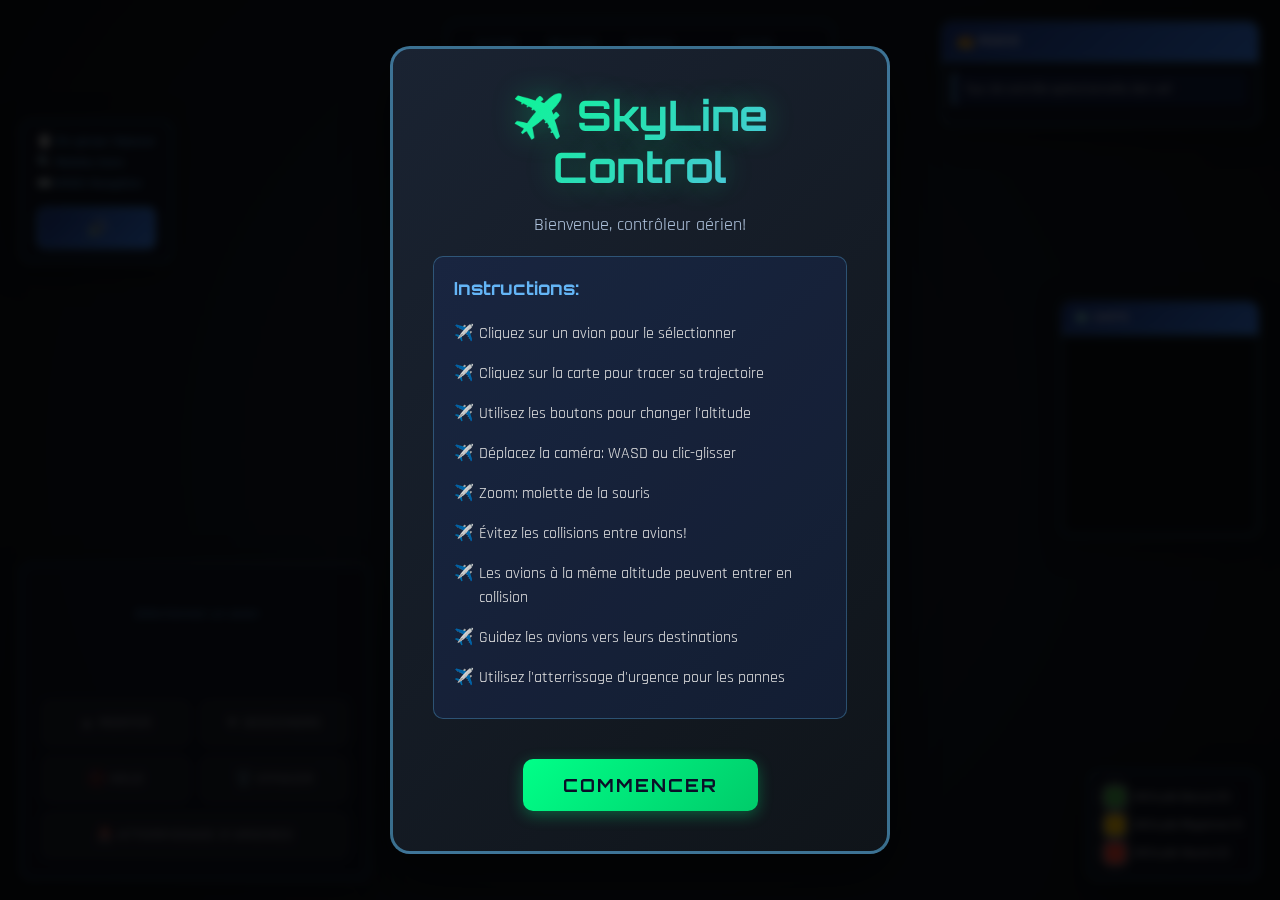
<file: index.html>
<!DOCTYPE html>
<html lang="fr">

<head>
    <meta charset="UTF-8">
    <meta name="viewport" content="width=device-width, initial-scale=1.0">
    <title>SkyLine Control - Air Traffic Control</title>
    <meta name="description"
        content="Gérez le trafic aérien et évitez les collisions dans ce jeu de contrôle aérien immersif">
    <link rel="stylesheet" href="style.css">
</head>

<body>
    <!-- Game Canvas -->
    <canvas id="gameCanvas"></canvas>

    <!-- UI Overlay -->
    <div id="ui-overlay">
        <!-- Top Bar -->
        <div id="top-bar">
            <div id="score-container">
                <div class="label">Score</div>
                <div id="score">0</div>
            </div>
            <div id="high-score-container">
                <div class="label">Record</div>
                <div id="high-score">0</div>
            </div>
            <div id="difficulty-container">
                <div class="label">Niveau</div>
                <div id="difficulty">1</div>
            </div>
            <div id="zoom-container">
                <div class="label">Zoom</div>
                <div id="zoom-level">100%</div>
            </div>
        </div>

        <!-- Radio Messages -->
        <div id="radio-container">
            <div id="radio-header">📻 Radio</div>
            <div id="radio-messages"></div>
        </div>

        <!-- Control Panel -->
        <div id="control-panel">
            <div id="selected-info">
                <div id="no-selection">Sélectionnez un avion</div>
                <div id="airplane-info" style="display: none;">
                    <div class="info-row">
                        <span class="info-label">Vol:</span>
                        <span id="flight-id">---</span>
                    </div>
                    <div class="info-row">
                        <span class="info-label">Altitude:</span>
                        <span id="altitude-display">---</span>
                    </div>
                    <div class="info-row">
                        <span class="info-label">Vitesse:</span>
                        <span id="speed-display">---</span>
                    </div>
                    <div class="info-row">
                        <span class="info-label">Statut:</span>
                        <span id="status-display">Normal</span>
                    </div>
                </div>
            </div>

            <div id="controls">
                <button id="btn-altitude-up" class="control-btn" disabled>
                    ▲ Monter
                </button>
                <button id="btn-altitude-down" class="control-btn" disabled>
                    ▼ Descendre
                </button>
                <button id="btn-hold" class="control-btn" disabled>
                    ⭕ Hold
                </button>
                <button id="btn-clear-path" class="control-btn" disabled>
                    🗑️ Effacer
                </button>
                <button id="btn-emergency-land" class="control-btn emergency-btn" disabled>
                    🚨 Atterrissage d'urgence
                </button>
            </div>
        </div>

        <!-- Minimap -->
        <div id="minimap-container">
            <div id="minimap-header">🗺️ Carte</div>
            <canvas id="minimap"></canvas>
        </div>

        <!-- Camera Controls Help -->
        <div id="camera-help">
            <div class="help-item">🖱️ Clic-glisser: Déplacer</div>
            <div class="help-item">🔍 Molette: Zoom</div>
            <div class="help-item">⌨️ WASD: Navigation</div>
            <button id="btn-toggle-sound" class="sound-toggle" title="Activer/Désactiver le son">
                🔊
            </button>
        </div>

        <!-- Legend -->
        <div id="legend">
            <div class="legend-item">
                <div class="legend-color" style="background: #4CAF50;"></div>
                <span>Altitude Basse (0)</span>
            </div>
            <div class="legend-item">
                <div class="legend-color" style="background: #FFC107;"></div>
                <span>Altitude Moyenne (1)</span>
            </div>
            <div class="legend-item">
                <div class="legend-color" style="background: #F44336;"></div>
                <span>Altitude Haute (2)</span>
            </div>
        </div>
    </div>

    <!-- Game Over Modal -->
    <div id="game-over-modal" class="modal">
        <div class="modal-content">
            <h1>💥 COLLISION!</h1>
            <p id="final-score">Score Final: 0</p>
            <p id="game-over-message">Deux avions sont entrés en collision!</p>
            <button id="btn-restart" class="btn-primary">Recommencer</button>
        </div>
    </div>

    <!-- Welcome Modal -->
    <div id="welcome-modal" class="modal active">
        <div class="modal-content">
            <h1>✈️ SkyLine Control</h1>
            <p>Bienvenue, contrôleur aérien!</p>
            <div class="instructions">
                <h3>Instructions:</h3>
                <ul>
                    <li>Cliquez sur un avion pour le sélectionner</li>
                    <li>Cliquez sur la carte pour tracer sa trajectoire</li>
                    <li>Utilisez les boutons pour changer l'altitude</li>
                    <li>Déplacez la caméra: WASD ou clic-glisser</li>
                    <li>Zoom: molette de la souris</li>
                    <li>Évitez les collisions entre avions!</li>
                    <li>Les avions à la même altitude peuvent entrer en collision</li>
                    <li>Guidez les avions vers leurs destinations</li>
                    <li>Utilisez l'atterrissage d'urgence pour les pannes</li>
                </ul>
            </div>
            <button id="btn-start" class="btn-primary">Commencer</button>
        </div>
    </div>

    <!-- Tutorial Overlay -->
    <div id="tutorial-overlay" class="modal">
        <div class="tutorial-content">
            <h2>🎓 Tutoriel SkyLine Control</h2>
            <div id="tutorial-step" class="tutorial-step">
                <div class="step-number">Étape <span id="step-current">1</span> / <span id="step-total">5</span></div>
                <div id="tutorial-text" class="tutorial-text"></div>
                <div class="tutorial-arrow" id="tutorial-arrow"></div>
            </div>
            <div class="tutorial-buttons">
                <button id="btn-skip-tutorial" class="btn-secondary">Passer</button>
                <button id="btn-next-tutorial" class="btn-primary">Suivant</button>
            </div>
        </div>
    </div>

    <script src="main.js"></script>
</body>

</html>
</file>
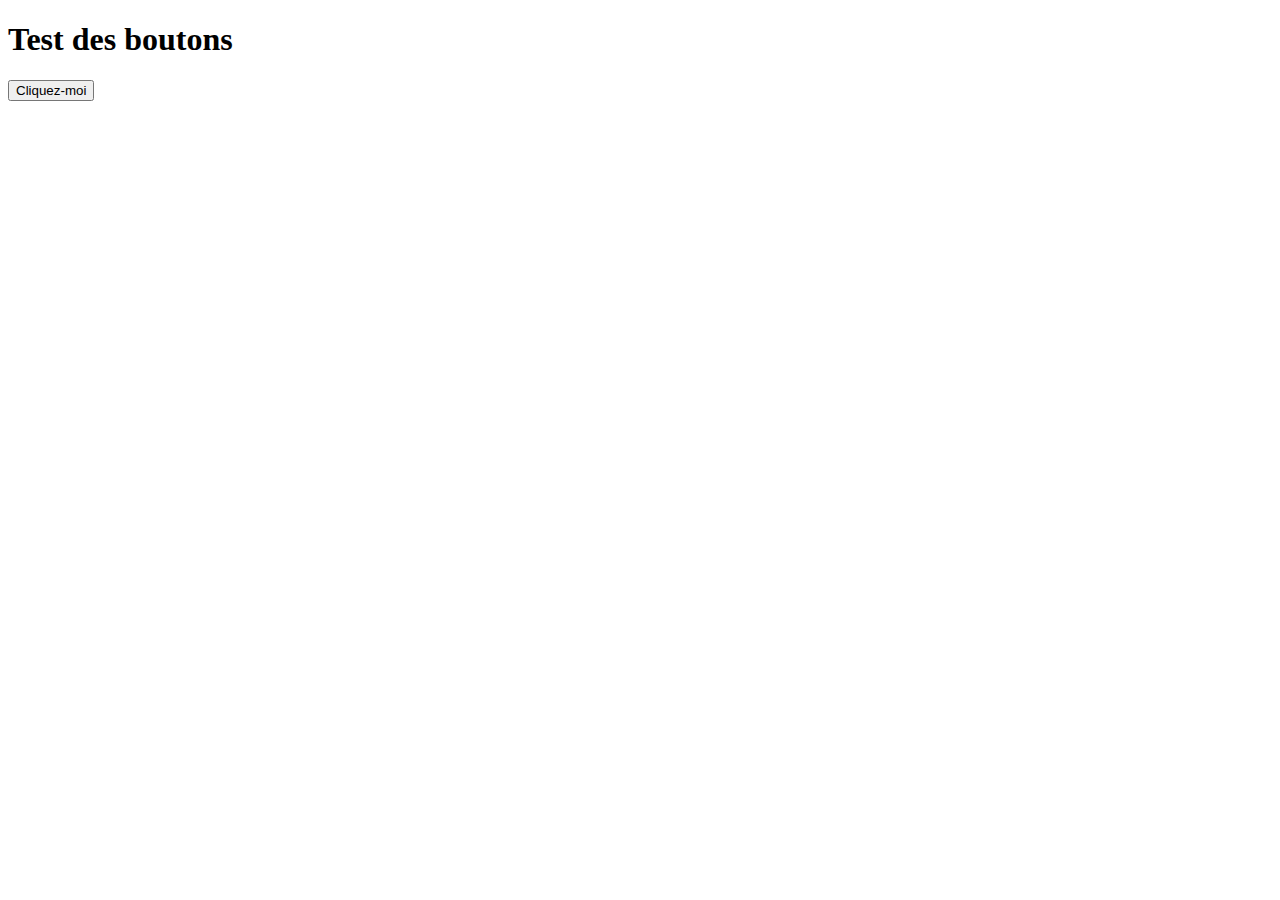
<file: test.html>
<!DOCTYPE html>
<html>

<head>
    <title>Test Boutons</title>
</head>

<body>
    <h1>Test des boutons</h1>
    <button id="test-btn">Cliquez-moi</button>
    <div id="output"></div>

    <script>
        console.log('Script chargé');

        document.getElementById('test-btn').addEventListener('click', function () {
            console.log('Bouton cliqué!');
            document.getElementById('output').textContent = 'Bouton fonctionne!';
        });

        console.log('Event listener ajouté');
    </script>
</body>

</html>
</file>
<file: style.css>
/* Import Modern Font */
@import url('https://fonts.googleapis.com/css2?family=Orbitron:wght@400;500;700;900&family=Rajdhani:wght@300;400;500;600;700&display=swap');

/* Reset & Base Styles */
* {
    margin: 0;
    padding: 0;
    box-sizing: border-box;
}

body {
    font-family: 'Rajdhani', sans-serif;
    background: linear-gradient(135deg, #0a0e27 0%, #1a1f3a 50%, #0f1419 100%);
    color: #ffffff;
    overflow: hidden;
    width: 100vw;
    height: 100vh;
}

/* Canvas */
#gameCanvas {
    display: block;
    background: radial-gradient(circle at 50% 50%, #1a2332 0%, #0d1117 100%);
    cursor: crosshair;
    position: absolute;
    top: 0;
    left: 0;
}

/* UI Overlay */
#ui-overlay {
    position: absolute;
    top: 0;
    left: 0;
    width: 100%;
    height: 100%;
    pointer-events: none;
    z-index: 10;
}

#ui-overlay>* {
    pointer-events: auto;
}

/* Top Bar */
#top-bar {
    position: absolute;
    top: 20px;
    left: 50%;
    transform: translateX(-50%);
    display: flex;
    gap: 30px;
    background: rgba(15, 20, 35, 0.85);
    backdrop-filter: blur(10px);
    border: 2px solid rgba(100, 200, 255, 0.3);
    border-radius: 15px;
    padding: 15px 30px;
    box-shadow: 0 8px 32px rgba(0, 0, 0, 0.4);
}

#score-container,
#difficulty-container,
#high-score-container,
#zoom-container {
    text-align: center;
}

.label {
    font-size: 12px;
    color: #64b5f6;
    text-transform: uppercase;
    letter-spacing: 2px;
    margin-bottom: 5px;
    font-weight: 500;
}

#score,
#difficulty,
#high-score,
#zoom-level {
    font-family: 'Orbitron', monospace;
    font-size: 32px;
    font-weight: 700;
    color: #00ff88;
    text-shadow: 0 0 10px rgba(0, 255, 136, 0.5);
}

/* Radio Container */
#radio-container {
    position: absolute;
    top: 20px;
    right: 20px;
    width: 320px;
    max-height: 250px;
    background: rgba(15, 20, 35, 0.9);
    backdrop-filter: blur(10px);
    border: 2px solid rgba(100, 200, 255, 0.3);
    border-radius: 12px;
    overflow: hidden;
    box-shadow: 0 8px 32px rgba(0, 0, 0, 0.4);
}

#radio-header {
    background: linear-gradient(135deg, #1e3a8a 0%, #3b82f6 100%);
    padding: 10px 15px;
    font-weight: 600;
    font-size: 14px;
    text-transform: uppercase;
    letter-spacing: 1px;
    border-bottom: 2px solid rgba(100, 200, 255, 0.5);
}

#radio-messages {
    padding: 10px;
    max-height: 200px;
    overflow-y: auto;
    font-size: 13px;
}

.radio-message {
    padding: 8px 10px;
    margin-bottom: 8px;
    background: rgba(30, 58, 138, 0.3);
    border-left: 3px solid #64b5f6;
    border-radius: 4px;
    animation: slideIn 0.3s ease-out;
    line-height: 1.4;
}

.radio-message.emergency {
    border-left-color: #ff4444;
    background: rgba(139, 0, 0, 0.3);
    color: #ffcccc;
}

@keyframes slideIn {
    from {
        opacity: 0;
        transform: translateX(20px);
    }

    to {
        opacity: 1;
        transform: translateX(0);
    }
}

/* Control Panel */
#control-panel {
    position: absolute;
    bottom: 20px;
    left: 20px;
    width: 350px;
    background: rgba(15, 20, 35, 0.9);
    backdrop-filter: blur(10px);
    border: 2px solid rgba(100, 200, 255, 0.3);
    border-radius: 12px;
    padding: 20px;
    box-shadow: 0 8px 32px rgba(0, 0, 0, 0.4);
}

#selected-info {
    margin-bottom: 15px;
    min-height: 100px;
}

#no-selection {
    text-align: center;
    color: #64b5f6;
    font-size: 14px;
    padding: 20px;
    font-style: italic;
}

#airplane-info {
    font-size: 14px;
}

.info-row {
    display: flex;
    justify-content: space-between;
    padding: 8px 0;
    border-bottom: 1px solid rgba(100, 200, 255, 0.2);
}

.info-row:last-child {
    border-bottom: none;
}

.info-label {
    color: #64b5f6;
    font-weight: 500;
}

#flight-id,
#altitude-display,
#speed-display,
#status-display {
    font-family: 'Orbitron', monospace;
    font-weight: 600;
    color: #00ff88;
}

#status-display.emergency {
    color: #ff4444;
    animation: pulse 1s infinite;
}

@keyframes pulse {

    0%,
    100% {
        opacity: 1;
    }

    50% {
        opacity: 0.5;
    }
}

/* Controls */
#controls {
    display: grid;
    grid-template-columns: 1fr 1fr;
    gap: 10px;
}

#btn-emergency-land {
    grid-column: 1 / -1;
    /* Span both columns */
}

.control-btn {
    background: linear-gradient(135deg, #1e3a8a 0%, #3b82f6 100%);
    border: 2px solid rgba(100, 200, 255, 0.5);
    color: white;
    padding: 12px 16px;
    border-radius: 8px;
    font-family: 'Rajdhani', sans-serif;
    font-size: 14px;
    font-weight: 600;
    cursor: pointer;
    transition: all 0.3s ease;
    text-transform: uppercase;
    letter-spacing: 1px;
}

.control-btn.emergency-btn {
    background: linear-gradient(135deg, #8b0000 0%, #ff4444 100%);
    border-color: rgba(255, 68, 68, 0.5);
    animation: emergencyPulse 2s infinite;
}

@keyframes emergencyPulse {

    0%,
    100% {
        box-shadow: 0 0 0 rgba(255, 68, 68, 0);
    }

    50% {
        box-shadow: 0 0 20px rgba(255, 68, 68, 0.6);
    }
}

.control-btn.emergency-btn:hover:not(:disabled) {
    background: linear-gradient(135deg, #ff4444 0%, #ff6666 100%);
    border-color: #ff6666;
}

.control-btn:hover:not(:disabled) {
    background: linear-gradient(135deg, #3b82f6 0%, #60a5fa 100%);
    border-color: #60a5fa;
    transform: translateY(-2px);
    box-shadow: 0 4px 12px rgba(59, 130, 246, 0.4);
}

.control-btn:active:not(:disabled) {
    transform: translateY(0);
}

.control-btn:disabled {
    background: rgba(100, 100, 100, 0.3);
    border-color: rgba(100, 100, 100, 0.5);
    cursor: not-allowed;
    opacity: 0.5;
    animation: none;
}

/* Minimap */
#minimap-container {
    position: absolute;
    top: 300px;
    right: 20px;
    width: 200px;
    background: rgba(15, 20, 35, 0.9);
    backdrop-filter: blur(10px);
    border: 2px solid rgba(100, 200, 255, 0.3);
    border-radius: 12px;
    overflow: hidden;
    box-shadow: 0 8px 32px rgba(0, 0, 0, 0.4);
}

#minimap-header {
    background: linear-gradient(135deg, #1e3a8a 0%, #3b82f6 100%);
    padding: 8px 12px;
    font-weight: 600;
    font-size: 12px;
    text-transform: uppercase;
    letter-spacing: 1px;
    border-bottom: 2px solid rgba(100, 200, 255, 0.5);
}

#minimap {
    display: block;
    width: 100%;
    height: 200px;
    background: rgba(13, 17, 23, 0.8);
}

/* Camera Help */
#camera-help {
    position: absolute;
    top: 120px;
    left: 20px;
    background: rgba(15, 20, 35, 0.9);
    backdrop-filter: blur(10px);
    border: 2px solid rgba(100, 200, 255, 0.3);
    border-radius: 12px;
    padding: 12px 15px;
    box-shadow: 0 8px 32px rgba(0, 0, 0, 0.4);
}

.help-item {
    font-size: 12px;
    color: #64b5f6;
    margin-bottom: 6px;
    font-weight: 500;
}

.help-item:last-child {
    margin-bottom: 0;
}

/* Sound Toggle Button */
.sound-toggle {
    margin-top: 10px;
    width: 100%;
    background: linear-gradient(135deg, #1e3a8a 0%, #3b82f6 100%);
    border: 2px solid rgba(100, 200, 255, 0.5);
    color: white;
    padding: 8px;
    border-radius: 8px;
    font-size: 18px;
    cursor: pointer;
    transition: all 0.3s ease;
}

.sound-toggle:hover {
    background: linear-gradient(135deg, #3b82f6 0%, #60a5fa 100%);
    transform: scale(1.05);
}

.sound-toggle.muted {
    background: linear-gradient(135deg, #7f1d1d 0%, #dc2626 100%);
    border-color: rgba(220, 38, 38, 0.5);
}

/* Tutorial Overlay */
.tutorial-content {
    background: linear-gradient(135deg, #1a2332 0%, #0f1419 100%);
    border: 3px solid rgba(100, 200, 255, 0.5);
    border-radius: 20px;
    padding: 40px;
    max-width: 600px;
    text-align: center;
    box-shadow: 0 20px 60px rgba(0, 0, 0, 0.6);
    animation: scaleIn 0.3s ease-out;
    position: relative;
}

.tutorial-content h2 {
    font-family: 'Orbitron', monospace;
    font-size: 32px;
    margin-bottom: 30px;
    background: linear-gradient(135deg, #00ff88 0%, #64b5f6 100%);
    -webkit-background-clip: text;
    -webkit-text-fill-color: transparent;
    background-clip: text;
}

.tutorial-step {
    margin: 30px 0;
    min-height: 150px;
}

.step-number {
    font-size: 14px;
    color: #64b5f6;
    text-transform: uppercase;
    letter-spacing: 2px;
    margin-bottom: 20px;
}

.tutorial-text {
    font-size: 18px;
    line-height: 1.6;
    color: #e0e0e0;
    margin: 20px 0;
}

.tutorial-arrow {
    position: absolute;
    font-size: 48px;
    animation: bounce 2s infinite;
    display: none;
}

.tutorial-arrow.show {
    display: block;
}

.tutorial-arrow.top {
    top: -60px;
    left: 50%;
    transform: translateX(-50%) rotate(180deg);
}

.tutorial-arrow.bottom {
    bottom: -60px;
    left: 50%;
    transform: translateX(-50%);
}

.tutorial-arrow.left {
    left: -60px;
    top: 50%;
    transform: translateY(-50%) rotate(90deg);
}

.tutorial-arrow.right {
    right: -60px;
    top: 50%;
    transform: translateY(-50%) rotate(-90deg);
}

@keyframes bounce {

    0%,
    100% {
        transform: translateY(0);
    }

    50% {
        transform: translateY(-10px);
    }
}

.tutorial-buttons {
    display: flex;
    gap: 15px;
    justify-content: center;
    margin-top: 30px;
}

.btn-secondary {
    background: rgba(100, 100, 100, 0.3);
    border: 2px solid rgba(100, 100, 100, 0.5);
    color: white;
    padding: 12px 30px;
    border-radius: 10px;
    font-family: 'Rajdhani', sans-serif;
    font-size: 16px;
    font-weight: 600;
    cursor: pointer;
    transition: all 0.3s ease;
    text-transform: uppercase;
    letter-spacing: 1px;
}

.btn-secondary:hover {
    background: rgba(100, 100, 100, 0.5);
    border-color: rgba(150, 150, 150, 0.7);
    transform: translateY(-2px);
}

/* Legend */
#legend {
    position: absolute;
    bottom: 20px;
    right: 20px;
    background: rgba(15, 20, 35, 0.9);
    backdrop-filter: blur(10px);
    border: 2px solid rgba(100, 200, 255, 0.3);
    border-radius: 12px;
    padding: 15px;
    box-shadow: 0 8px 32px rgba(0, 0, 0, 0.4);
}

.legend-item {
    display: flex;
    align-items: center;
    gap: 10px;
    margin-bottom: 8px;
    font-size: 13px;
}

.legend-item:last-child {
    margin-bottom: 0;
}

.legend-color {
    width: 20px;
    height: 20px;
    border-radius: 4px;
    box-shadow: 0 0 8px currentColor;
}

/* Modals */
.modal {
    position: fixed;
    top: 0;
    left: 0;
    width: 100%;
    height: 100%;
    background: rgba(0, 0, 0, 0.8);
    backdrop-filter: blur(5px);
    display: none;
    justify-content: center;
    align-items: center;
    z-index: 1000;
    animation: fadeIn 0.3s ease-out;
}

.modal.active {
    display: flex;
}

@keyframes fadeIn {
    from {
        opacity: 0;
    }

    to {
        opacity: 1;
    }
}

.modal-content {
    background: linear-gradient(135deg, #1a2332 0%, #0f1419 100%);
    border: 3px solid rgba(100, 200, 255, 0.5);
    border-radius: 20px;
    padding: 40px;
    max-width: 500px;
    text-align: center;
    box-shadow: 0 20px 60px rgba(0, 0, 0, 0.6);
    animation: scaleIn 0.3s ease-out;
}

@keyframes scaleIn {
    from {
        transform: scale(0.8);
        opacity: 0;
    }

    to {
        transform: scale(1);
        opacity: 1;
    }
}

.modal-content h1 {
    font-family: 'Orbitron', monospace;
    font-size: 42px;
    margin-bottom: 20px;
    background: linear-gradient(135deg, #00ff88 0%, #64b5f6 100%);
    -webkit-background-clip: text;
    -webkit-text-fill-color: transparent;
    background-clip: text;
    text-shadow: 0 0 30px rgba(0, 255, 136, 0.3);
}

#game-over-modal h1 {
    background: linear-gradient(135deg, #ff4444 0%, #ff8844 100%);
    -webkit-background-clip: text;
    -webkit-text-fill-color: transparent;
    background-clip: text;
}

.modal-content p {
    font-size: 18px;
    margin-bottom: 15px;
    color: #b0c4de;
}

#final-score {
    font-family: 'Orbitron', monospace;
    font-size: 28px;
    color: #00ff88;
    font-weight: 700;
    margin: 20px 0;
}

.instructions {
    text-align: left;
    background: rgba(30, 58, 138, 0.2);
    border: 1px solid rgba(100, 200, 255, 0.3);
    border-radius: 10px;
    padding: 20px;
    margin: 20px 0;
}

.instructions h3 {
    font-family: 'Orbitron', monospace;
    color: #64b5f6;
    margin-bottom: 15px;
    font-size: 18px;
}

.instructions ul {
    list-style: none;
    padding: 0;
}

.instructions li {
    padding: 8px 0;
    padding-left: 25px;
    position: relative;
    color: #e0e0e0;
    line-height: 1.5;
}

.instructions li:before {
    content: "✈️";
    position: absolute;
    left: 0;
}

.btn-primary {
    background: linear-gradient(135deg, #00ff88 0%, #00cc6a 100%);
    border: none;
    color: #0a0e27;
    padding: 15px 40px;
    border-radius: 10px;
    font-family: 'Orbitron', monospace;
    font-size: 18px;
    font-weight: 700;
    cursor: pointer;
    transition: all 0.3s ease;
    text-transform: uppercase;
    letter-spacing: 2px;
    margin-top: 20px;
    box-shadow: 0 4px 15px rgba(0, 255, 136, 0.3);
}

.btn-primary:hover {
    background: linear-gradient(135deg, #00cc6a 0%, #00ff88 100%);
    transform: translateY(-2px);
    box-shadow: 0 6px 20px rgba(0, 255, 136, 0.5);
}

.btn-primary:active {
    transform: translateY(0);
}

/* Scrollbar Styling */
#radio-messages::-webkit-scrollbar {
    width: 6px;
}

#radio-messages::-webkit-scrollbar-track {
    background: rgba(30, 58, 138, 0.2);
}

#radio-messages::-webkit-scrollbar-thumb {
    background: rgba(100, 200, 255, 0.5);
    border-radius: 3px;
}

#radio-messages::-webkit-scrollbar-thumb:hover {
    background: rgba(100, 200, 255, 0.7);
}

/* Responsive Design */
@media (max-width: 768px) {
    #top-bar {
        gap: 15px;
        padding: 10px 20px;
    }

    #score,
    #difficulty {
        font-size: 24px;
    }

    #radio-container {
        width: 250px;
        max-height: 200px;
    }

    #control-panel {
        width: 280px;
        padding: 15px;
    }

    #legend {
        font-size: 11px;
        padding: 10px;
    }

    .legend-color {
        width: 15px;
        height: 15px;
    }

    .modal-content {
        padding: 30px 20px;
        max-width: 90%;
    }

    .modal-content h1 {
        font-size: 32px;
    }
}

@media (max-width: 480px) {
    #top-bar {
        flex-direction: column;
        gap: 10px;
        padding: 10px 15px;
    }

    #radio-container {
        position: static;
        margin: 10px;
        width: calc(100% - 20px);
    }

    #control-panel {
        position: static;
        margin: 10px;
        width: calc(100% - 20px);
    }

    #legend {
        position: static;
        margin: 10px;
        width: calc(100% - 20px);
    }

    #controls {
        grid-template-columns: 1fr;
    }
}
</file>
